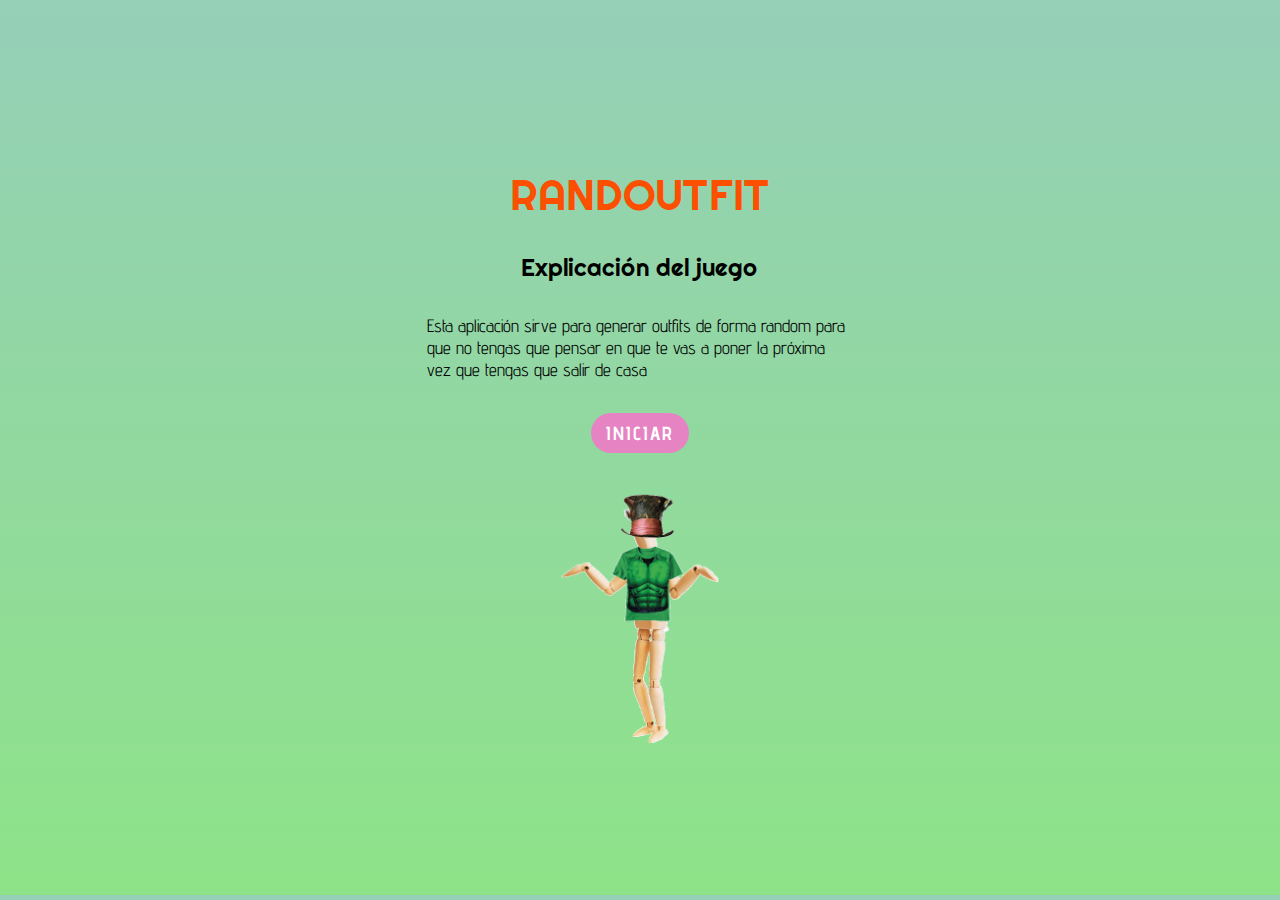
<file: index.html>
<!DOCTYPE html>
<html lang="en">
  <head>
    <meta charset="UTF-8" />
    <meta http-equiv="X-UA-Compatible" content="IE=edge" />
    <meta name="viewport" content="width=device-width, initial-scale=1.0" />
    <title>RanDom App - Instrucciones</title>
    <link rel="stylesheet" href="styles/buttons.css" />
    <link rel="stylesheet" href="styles/index.css" />
    <link rel="preconnect" href="https://fonts.googleapis.com" />
    <link rel="preconnect" href="https://fonts.gstatic.com" crossorigin />
    <link
      href="https://fonts.googleapis.com/css2?family=Righteous&display=swap"
      rel="stylesheet"
    />
    <link
      href="https://fonts.googleapis.com/css2?family=Advent+Pro&family=Righteous&display=swap"
      rel="stylesheet"
    />
  </head>

  <body>
    <section id="presentacion">
      <div class="container-padre">
        <div class="intro-juego">
          <h1>RANDOUTFIT</h1>
          <h3>Explicación del juego</h3>
          <p>
            Esta aplicación sirve para generar outfits de forma random para que
            no tengas que pensar en que te vas a poner la próxima vez que tengas
            que salir de casa
          </p>
          <a href="home.html">
            <button>INICIAR</button>
          </a>
        </div>
      </div>
      <div class="img">
        <img id="manequeen" src="./assets/img/maniqui.gif" alt="img" />
      </div>
    </section>
    <script src="/js/array.js"></script>
    <script>
      localStorage.setItem("clothes", JSON.stringify(clothes));
    </script>
  </body>
</html>
</file>
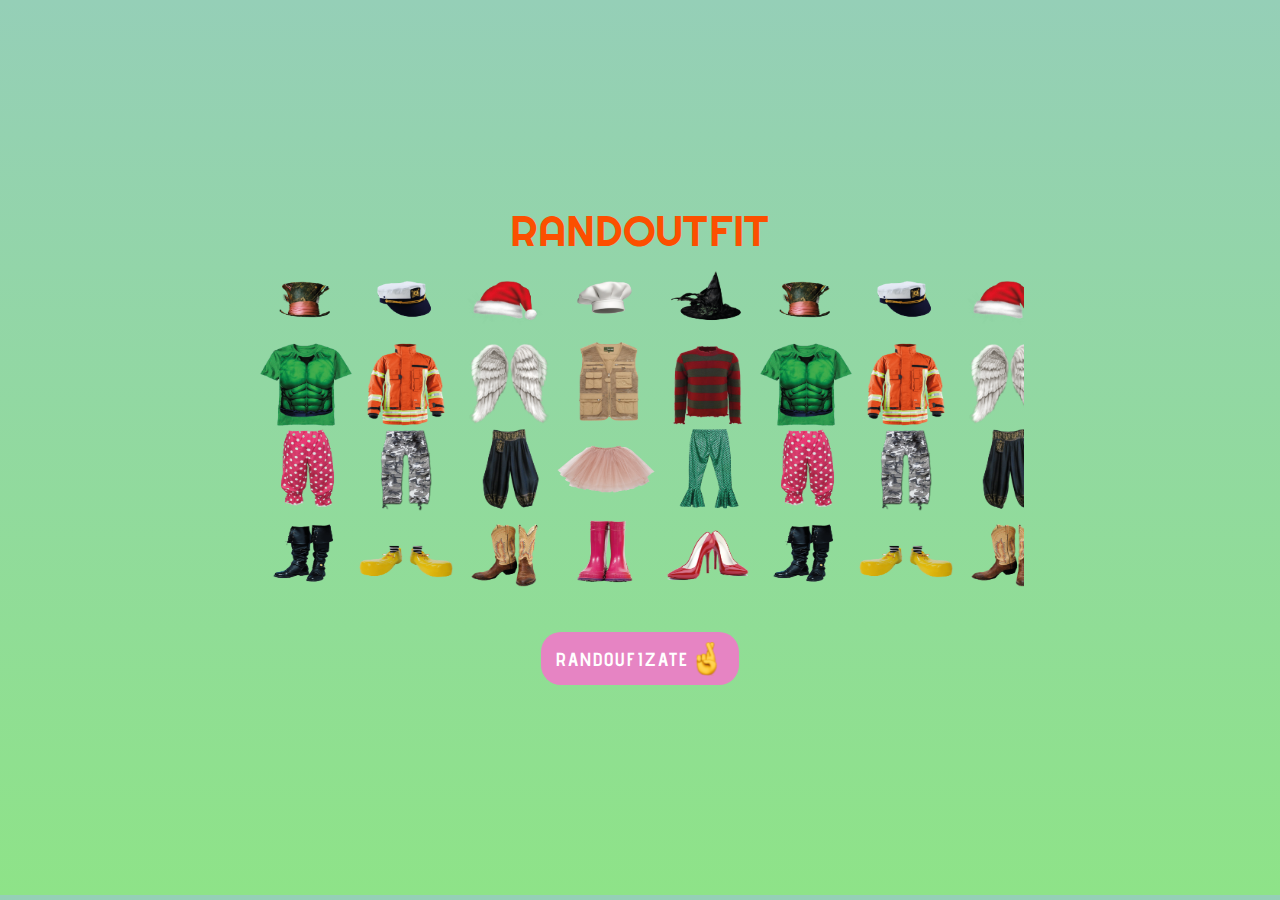
<file: home.html>
<!DOCTYPE html>
<html lang="en">
  <head>
    <meta charset="UTF-8" />
    <meta http-equiv="X-UA-Compatible" content="IE=edge" />
    <meta name="viewport" content="width=device-width, initial-scale=1.0" />

    <!-- Styles carroussel -->
    <link rel="stylesheet" href="./styles/carrousel.css" />
    <link rel="stylesheet" href="./styles/index.css" />
    <link rel="stylesheet" href="./styles/buttons.css" />
    <link rel="preconnect" href="https://fonts.googleapis.com" />
    <link rel="preconnect" href="https://fonts.gstatic.com" crossorigin />
    <link
      href="https://fonts.googleapis.com/css2?family=Righteous&display=swap"
      rel="stylesheet"
    />
    <link
      href="https://fonts.googleapis.com/css2?family=Advent+Pro&family=Righteous&display=swap"
      rel="stylesheet"
    />
    <title>RANDOMAPP - Home</title>
  </head>
  <body>
    <header>
      <a href="index.html"><h1>RANDOUTFIT</h1></a>
    </header>

    <section class="section-carrousel">
      <!-- Todos los carruseles de fotos -->
      <article id="card-cabeza" class="carrousel slider"></article>
      <article id="card-pecho" class="carrousel slider"></article>
      <article id="card-piernas" class="carrousel slider"></article>
      <article id="card-pies" class="carrousel slider"></article>
    </section>
    <br />
    <br />
    <a href="./randoufizado.html"
      ><button id="start">
        RANDOUFIZATE
        <img
          src="assets/img/iconos/🤞.svg"
          alt="crossing fingers"
          id="crossing-fingers"
        /></button
    ></a>

    <!-- <div class="img">
      <img id="manequeen" src="./assets/img/maniqui.gif" alt="img" />
    </div> -->

    <!-- script JS -->
    <script src="js/array.js"></script>
    <!-- JS -->
    <script src="js/motorRandom.js"></script>
    <!-- Print carrousel -->
    <script src="./js/printCarrousel.js"></script>
  </body>
</html>
</file>
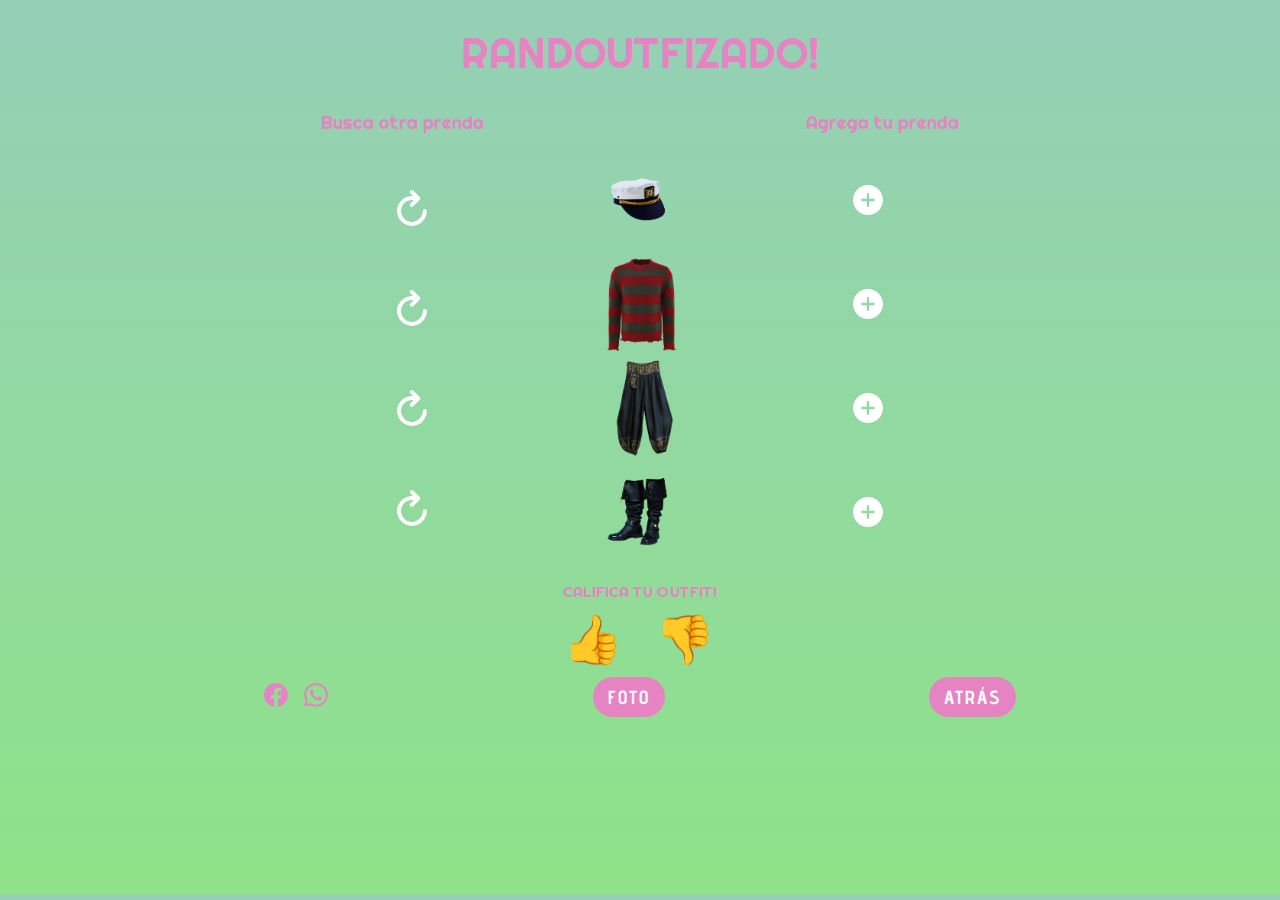
<file: randoufizado.html>
<!DOCTYPE html>
<html lang="en">
  <head>
    <meta charset="UTF-8" />
    <meta http-equiv="X-UA-Compatible" content="IE=edge" />
    <meta name="viewport" content="width=device-width, initial-scale=1.0" />

    <!-- Styles  -->
    <!-- Modal -->
    <link rel="stylesheet" href="styles/cam.css">
    <link rel="stylesheet" href="styles/modal.css">
    <link rel="stylesheet" href="styles/randoufizado.css">
    <link rel="stylesheet" href="styles/buttons.css" />
    <link rel="stylesheet" href="styles/botonSonido.css">
    <link rel="preconnect" href="https://fonts.googleapis.com" />
    <link rel="preconnect" href="https://fonts.gstatic.com" crossorigin />
    <link
      href="https://fonts.googleapis.com/css2?family=Righteous&display=swap"
      rel="stylesheet"
    />
    <link
      href="https://fonts.googleapis.com/css2?family=Advent+Pro&family=Righteous&display=swap"
      rel="stylesheet"
    />
    <title>RANDOM OUTFIT</title>
  </head>
  <body>
<!-- Modal cargar imagen -->
<div class="modal" id="modal">

  
  <div class="modal-header">
    <img id="cancel-btn" src="./assets/img/icon-cancel.svg" alt="icono cancelar">
  </div>
  <div class="modal-main">
          <!-- form -->
    <form id="image-form">
    <div class="add-image">
      <img src="./assets/img/add-image.svg" alt="add image">

    <input type="file" id="image-input" accept="image/*" />


    </div>
    
    <div>
      <p>La imagen no debe superar los 2mb y
        tiene que ser un .png con fondo transparente</p>
          <button type="submit">Guardar</button>
    </div>   
    
      </div>
    </form>
    <!-- fin form -->  
  </div>
</div>

<!-- Modal cargar abrir camara -->
<div class="modal modal-cam" id="modal-cam">  
  <div class="modal-header">
    <img id="cancel-btn2" src="./assets/img/icon-cancel.svg" alt="icono cancelar">
  </div>
  <div>
    
    <video id="video" autoplay></video>
    <div class="btn-cam">
      <button id="open-camera-btn">Abrir cámara</button>
      <button id="capture-btn">Capturar foto</button>

    </div>
   
    <canvas id="canvas" style="display: none"></canvas>
    

  </div>
 
</div>


<!-- Modal overlay -->
<div id="modal-overlay"></div>
<div id="modal-overlay2"></div>

    <a href="index.html"><h1 id="random-result">RANDOUTFIZADO!</h1></a>
    <div class="acciones-titulos">
      <h4>Busca otra prenda</h4>
      <h4>Agrega tu prenda</h4>
    </div>

    <div class="container-padre">
      <div class="refresh-container">
        <img
          class="refresh-cabeza"
          src="assets/img/iconos/refresh.svg"
          alt="Genera otro gorro"
        />
        <img
          class="refresh-pecho"
          src="assets/img/iconos/refresh.svg"
          alt="Genera otra camisa/blusa"
        />
        <img
          class="refresh-piernas"
          src="assets/img/iconos/refresh.svg"
          alt="Genera otro pantalon/falda"
        />
        <img
          class="refresh-pies"
          src="assets/img/iconos/refresh.svg"
          alt="Genera otros zapatos"
        />
      </div>

      <section class="section-selected">
        <div id="select-cabeza"></div>
        <div id="select-pecho"></div>
        <div id="select-piernas"></div>
        <div id="select-pies"></div>
      </section>

      <div class="add container">
        <img
          class="add cabeza"
          src="assets/img/iconos/add.svg"
          alt="Añade tu propio gorro"
        />
        <img
          class="add pecho"
          src="assets/img/iconos/add.svg"
          alt="Añade tu propia camisa/blusa"
        />
        <img
          class="add piernas"
          src="assets/img/iconos/add.svg"
          alt="Añade tu propio pantalon"
        />
        <img
          class="add pies"
          src="assets/img/iconos/add.svg"
          alt="Añade tus propios zapatos"
        />
      </div>
    </div>
    <h5>CALIFICA TU OUTFIT!</h5>
    <div class="like">

      <button id="miBoton">👍</button>
      <button id="miBoton2">👎</button>
      
    
      
    </div>
    <div class="botones-finales">
      <!-- <button>COMPARTIR</button> -->
      <div class="social-media">
        <a href="https://www.facebook.com/sharer/sharer.php?u=https://randoom-app.vercel.app/index.html" target="_blank"><img src="./assets/img/iconos/fb.svg" alt="compartir facebook"></a>
        <a href="https://api.whatsapp.com/send?text=https://randoom-app.vercel.app/index.html" target="_blank"><img src="./assets/img/iconos/whatsapp.svg" alt="compartir whatsapp"></a>


        
        
        
      </div>
      <button id="foto">FOTO</button>
      <button> <a href="./home.html">ATRÁS</a></button>
    </div>

<!-- Fontawesome -->
    
    <!-- script JS -->
    <script src="js/array.js"></script>
    <!-- JS -->
    <script src="js/motorRandom.js"></script>
    <!-- Carga imagen random -->
    <script src="js/randomImage.js"></script>
    <!-- Script añadir prenda -->
    <script src="./js/add.js"></script>
    <script src="./js/sonido.js"></script>
    <!-- Cam -->
    <script src="./js/cam.js"></script>
    <script src="./js/capturePhoto.js"></script>
    <!-- Refresh prenda -->
    <script src="js/refreshPrenda.js"></script>
  </body>
</html>
</file>
<file: styles/buttons.css>
button {
  background: #e684c3;
  border-radius: 20px;
  font-family: "Advent Pro";
  font-style: normal;
  font-weight: 700;
  font-size: 19px;
  /* line-height: 28px; */
  color: #ffffff;
  padding: 9px 15px;
  border: none;
  letter-spacing: 2px;
  cursor: pointer;
  width: fit-content;
  /* height: 55px; */
  display: flex;
  align-items: center;
  justify-content: center;
  
}
button a {

  color: #ffffff;
  
}

button:hover {
  background: #e3acd0;
}

#crossing-fingers{
  height: 35px;
  overflow: hidden;
  width: min-content;
}
</file>
<file: styles/index.css>
* {
  margin: 0;
  padding: 0;
  box-sizing: border-box;
}

body {
  align-items: center;
  flex-direction: column;
  display: flex;
  justify-content: center;
  min-height: 100vh;
  background: linear-gradient(180deg, #95cfb7 0%, #8ee388 100%);
  margin-top: -5px;
  overflow: hidden;
}
#presentacion {
  display: grid;
  grid-template-columns: repeat(3, 1fr);
}

#manequeen {
  width: 200px;
  height:100%;
}

.container-padre {
  grid-column: 2 / 3;
  grid-row: 1;
}
.img {
  grid-column: 2 / 3;
  grid-row: 2;
  display: flex;
  justify-content: center;

}
.intro-juego {
  display: flex;
  flex-direction: column;
  align-items: center;
  margin: 2rem 0;
}

.intro-juego h1,
.intro-juego p {
  margin: 2rem 0;
}

.intro-juego {
  & h3 {
    font-family: "Righteous";
    font-style: normal;
    font-weight: 400;
    font-size: 24px;
    line-height: 30px;
  }
  & p {
    font-family: "Advent Pro";
    font-style: normal;
    font-weight: 400;
    font-size: 18px;
    line-height: 22px;
  }
}

h1 {
  font-family: "Righteous", cursive;
    font-style: normal;
    font-weight: 400;
    font-size: 42px;
    line-height: 52px;
    color: #fc4f00;
    
}

a{
  text-decoration: none;
}
</file>
<file: styles/carrousel.css>
.hidden {
  display: none;
}

section {
  width: 100%;
  height: 339px;
  display: flex;
  flex-direction: column;
  justify-content: center;
  align-items: center;
}

section article {
  display: flex;
  flex-direction: row;
}

img {
  width: 100px;
  height: 100px;
  overflow: hidden;
}

a {
  text-decoration: none;
}



/* // Animation */
@keyframes scroll {
  0% {
    transform: translateX(0);
  }
  100% {
    transform: translateX(calc(-250px * 7));
  }
}
/* Carrousel */
@keyframes scroll {
  0% {
    transform: translateX(0);
  }
  100% {
    transform: translateX(calc(-250px * 3));
  }
}

@keyframes scrollReverse {
  100% {
    transform: translateX(0);
  }
  0% {
    transform: translateX(calc(-250px * 3));
  }
}
.slider {
  width: 60%;
  background: none;
  height: 140px;
  margin: auto;
  overflow: hidden;
  position: relative;
}
.slider div {
  display: flex;
  width: calc(250px * 6);
  height: 100%;
}

#card-cabeza div,
#card-piernas div {
  animation: scroll 10s linear infinite;
}
#card-pecho div,
#card-pies div {
  animation: scrollReverse 10s linear infinite;
}
.slide {
  width: 100px;
  height: 100%;
  text-align: center;
}


/* Media Queries */

@media (max-width: 600px) {
}

@media screen and (max-width: 600px) {
  .section-carrousel {
    display: flex;
   
  }
}
</file>
<file: styles/cam.css>
#video {
  padding: 1rem;
  margin: 1rem 0;
}

.btn-cam {
  display: flex;
  align-items: center;
  justify-content: center;
  gap: 1rem;
  margin-bottom: 1.5rem;
}
</file>
<file: styles/modal.css>
/* MODAL */
/* Sign up */
.modal {
  position: absolute;
  z-index: 1;
  width: 366px;
  background: #ffffff;
  border-radius: 40px;
  & p {
    font-family: "Advent Pro";
    font-style: normal;
    font-weight: 500;
    font-size: 16px;
    line-height: 19px;
    text-align: center;
    padding: 32px;
  }
}

.modal-header {
  display: flex;
  justify-content: space-between;
  align-items: center;
  background-color: #e684c3;
  border-radius: 40px 40px 0 0;
  height: 56px;
  color: white;
  & img {
    width: 27px;
    margin: 5px 0 0 18px;
  }
}

.modal-main div {
  display: flex;
  flex-direction: column;
  align-items: center;
  justify-content: center;
  & button {
    margin-bottom: 32px;
  }
}

.add-image {
  margin: 32px auto;
  border: black 1px solid;
  width: 80%;
  border-radius: 5px;
  -webkit-box-shadow: 10px 10px 5px 0px rgba(0, 0, 0, 0.75);
  -moz-box-shadow: 10px 10px 5px 0px rgba(0, 0, 0, 0.75);
  box-shadow: 10px 10px 5px 0px rgba(0, 0, 0, 0.75);
  & img {
    margin-top: 23px;
  }
}

#modal,
#modal-cam {
  position: fixed;
  top: 50%;
  left: 50%;
  transform: translate(-50%, -50%);
  display: none;
  z-index: 8;
}

#modal,
.modal-cam {
  display: none;
}

#cancel-btn,
#cancel-btn2 {
  cursor: pointer;
}

#cancel-btn:hover {
  fill: #e684c3;
}

/* overlay */
#modal-overlay,
#modal-overlay2 {
  position: fixed;
  top: 0;
  left: 0;
  width: 100%;
  height: 100%;
  background-color: rgba(0, 0, 0, 0.6);
  display: none;
  z-index: 4;
}

#image-input {
  margin: 30px 0;
}
</file>
<file: styles/randoufizado.css>
* {
  margin: 0;
  padding: 0;
  box-sizing: border-box;
}

img {
  width: 100px;
  height: 100px;
  overflow: hidden;
}

/* Media Queries */

@media only screen and (min-width: 800px) {
  .add-container {
    align-items: flex-start !important;
  }
  .refresh-container {
    align-items: flex-end !important;
  }
  .acciones-titulos {
    justify-content: space-evenly !important;
  }
  .botones-finales {
    justify-content: space-evenly !important;
  }
}
body {
  flex-direction: column;
  display: flex;
  min-height: 100vh;
  background: linear-gradient(180deg, #95cfb7 0%, #8ee388 100%);
  margin-top: -5px;
}

h1 {
  font-family: "Righteous", cursive;
  font-style: normal;
  font-weight: 400;
  font-size: 42px;
  line-height: 52px;
  color: #e684c3;
  text-align: center;
  margin-top: 2rem;
}

.acciones-titulos {
  display: flex;
  justify-content: space-around;
}

h4 {
  font-family: "Righteous", cursive;
  font-style: normal;
  font-weight: 100;
  font-size: 18px;
  color: #e684c3;
  text-align: center;
  margin-top: 2rem;
}
h5 {
  font-family: "Righteous", cursive;
  font-style: normal;
  font-weight: 100;
  font-size: 15px;
  color: #e684c3;
  text-align: center;
}

a {
  text-decoration: none;
}

.container-padre {
  display: grid;
  grid-template-columns: repeat(3, 1fr);
  align-items: center;
  margin: 1 rem;
}

.refresh-container {
  display: flex;
  flex-direction: column;
  align-items: center;
  
}

.refresh-container img {
  width: 30px;
  cursor: pointer;
}

.section-selected {
  display: flex;
  flex-direction: column;
  align-items: center;
  margin: 1rem;
}

.add-container {
  display: flex;
  flex-direction: column;
  align-items: center;
}
.add {
  width: 30px;
  & img {
    cursor: pointer;
  }
}

.like {
  display: flex;
  justify-content: center;
}
.like img {
  width: 50px;
  height: 50px;
  margin: 20px;
}
#like {
  transform: rotate(-180deg);
}
.botones-finales {
  display: flex;
  justify-content: space-around;
}
.botones-finales button {
  color: aliceblue;
}
.social-media {
  display: flex;
  gap: 1rem;
  align-items: center;
  & img {
    width: 24px;
    height: 24px;
  }
}

article {
  display: flex;
  margin-top: 20px;
  flex-wrap: nowrap;
  flex-direction: row;
  justify-content: flex-end;
  width: 27%;
  gap: 9px;
}

.cam {
  height: 3rem;
}
</file>
<file: styles/botonSonido.css>
#miBoton {
  font-size: 48px;
  border: 0;
  background: transparent;
}
#miBoton {
  transition: transform 0.4s;
}

#miBoton.clicked {
  transform: scale(9.1);
}

#miBoton2 {
  font-size: 48px;
  border: 0;
  background: transparent;
}
#miBoton2 {
  transition: transform 0.4s;
}

#miBoton2.clicked {
  transform: scale(9.1);
}
</file>
